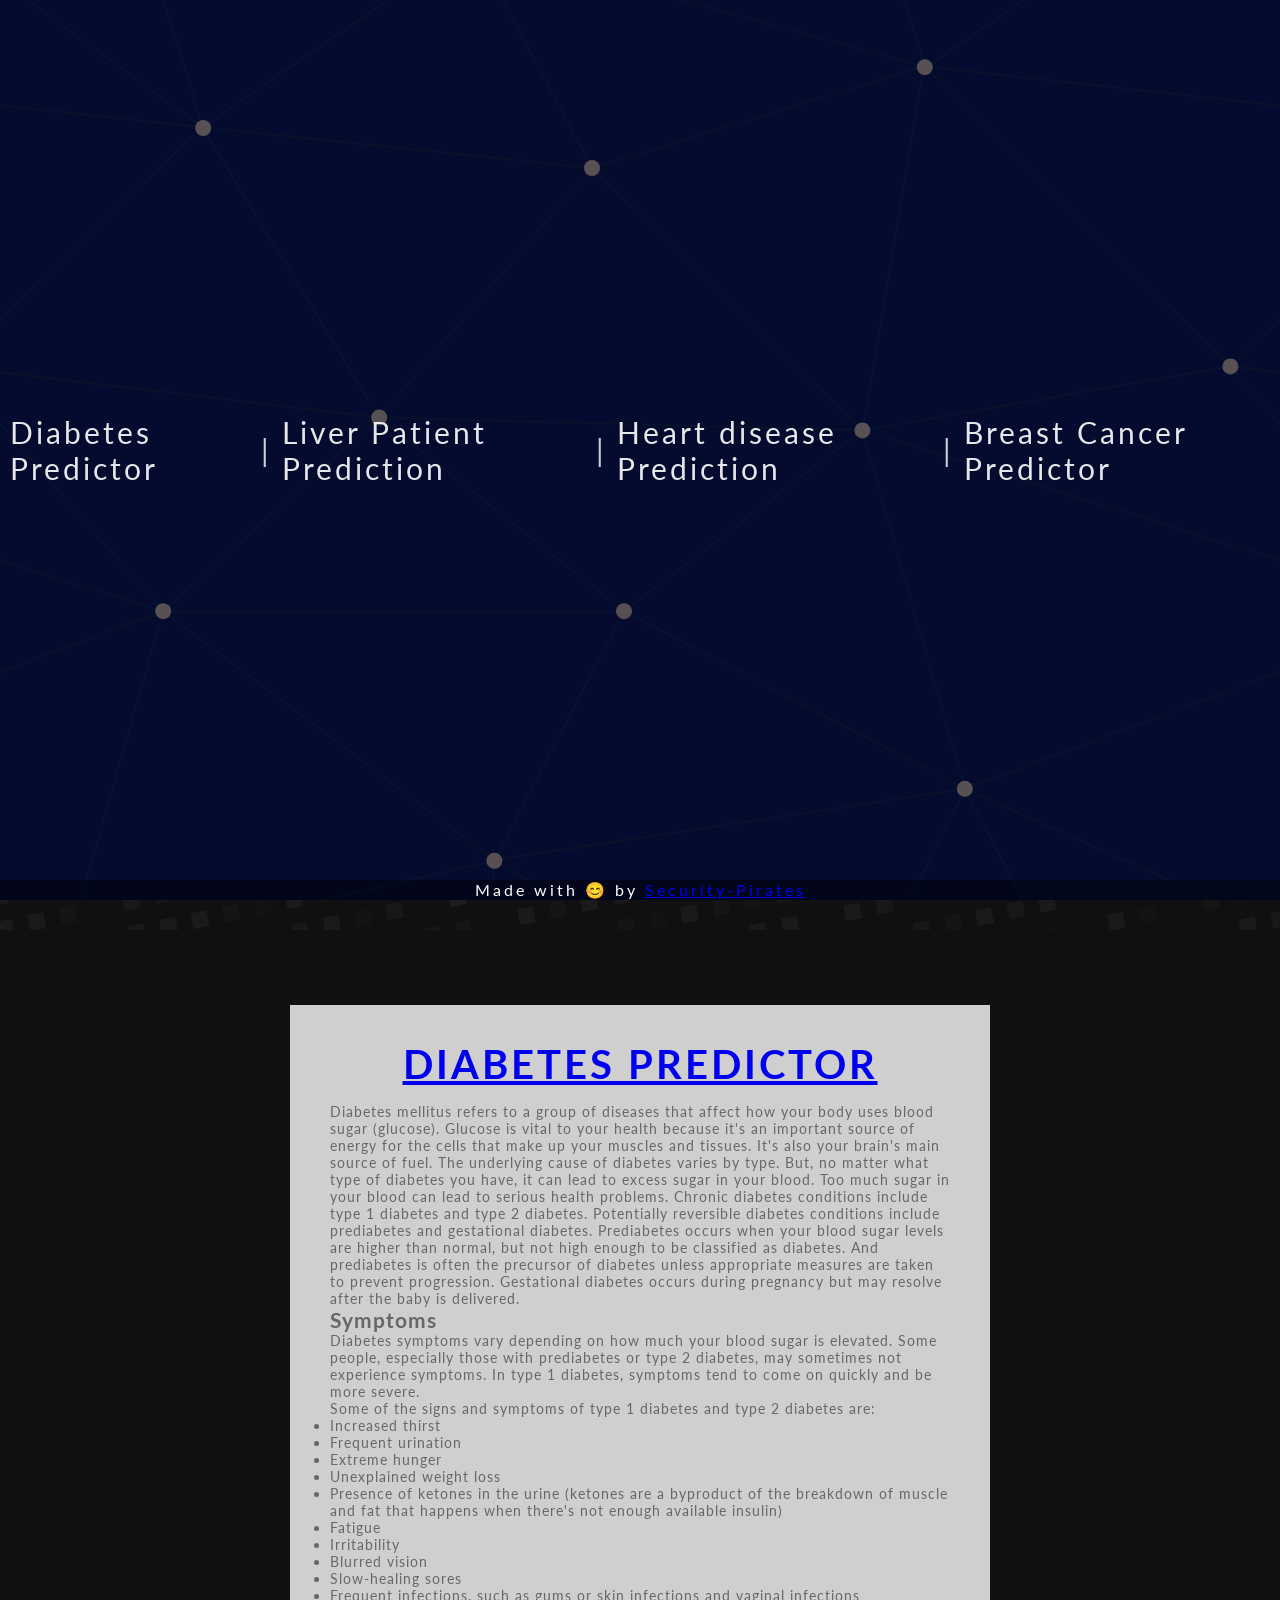
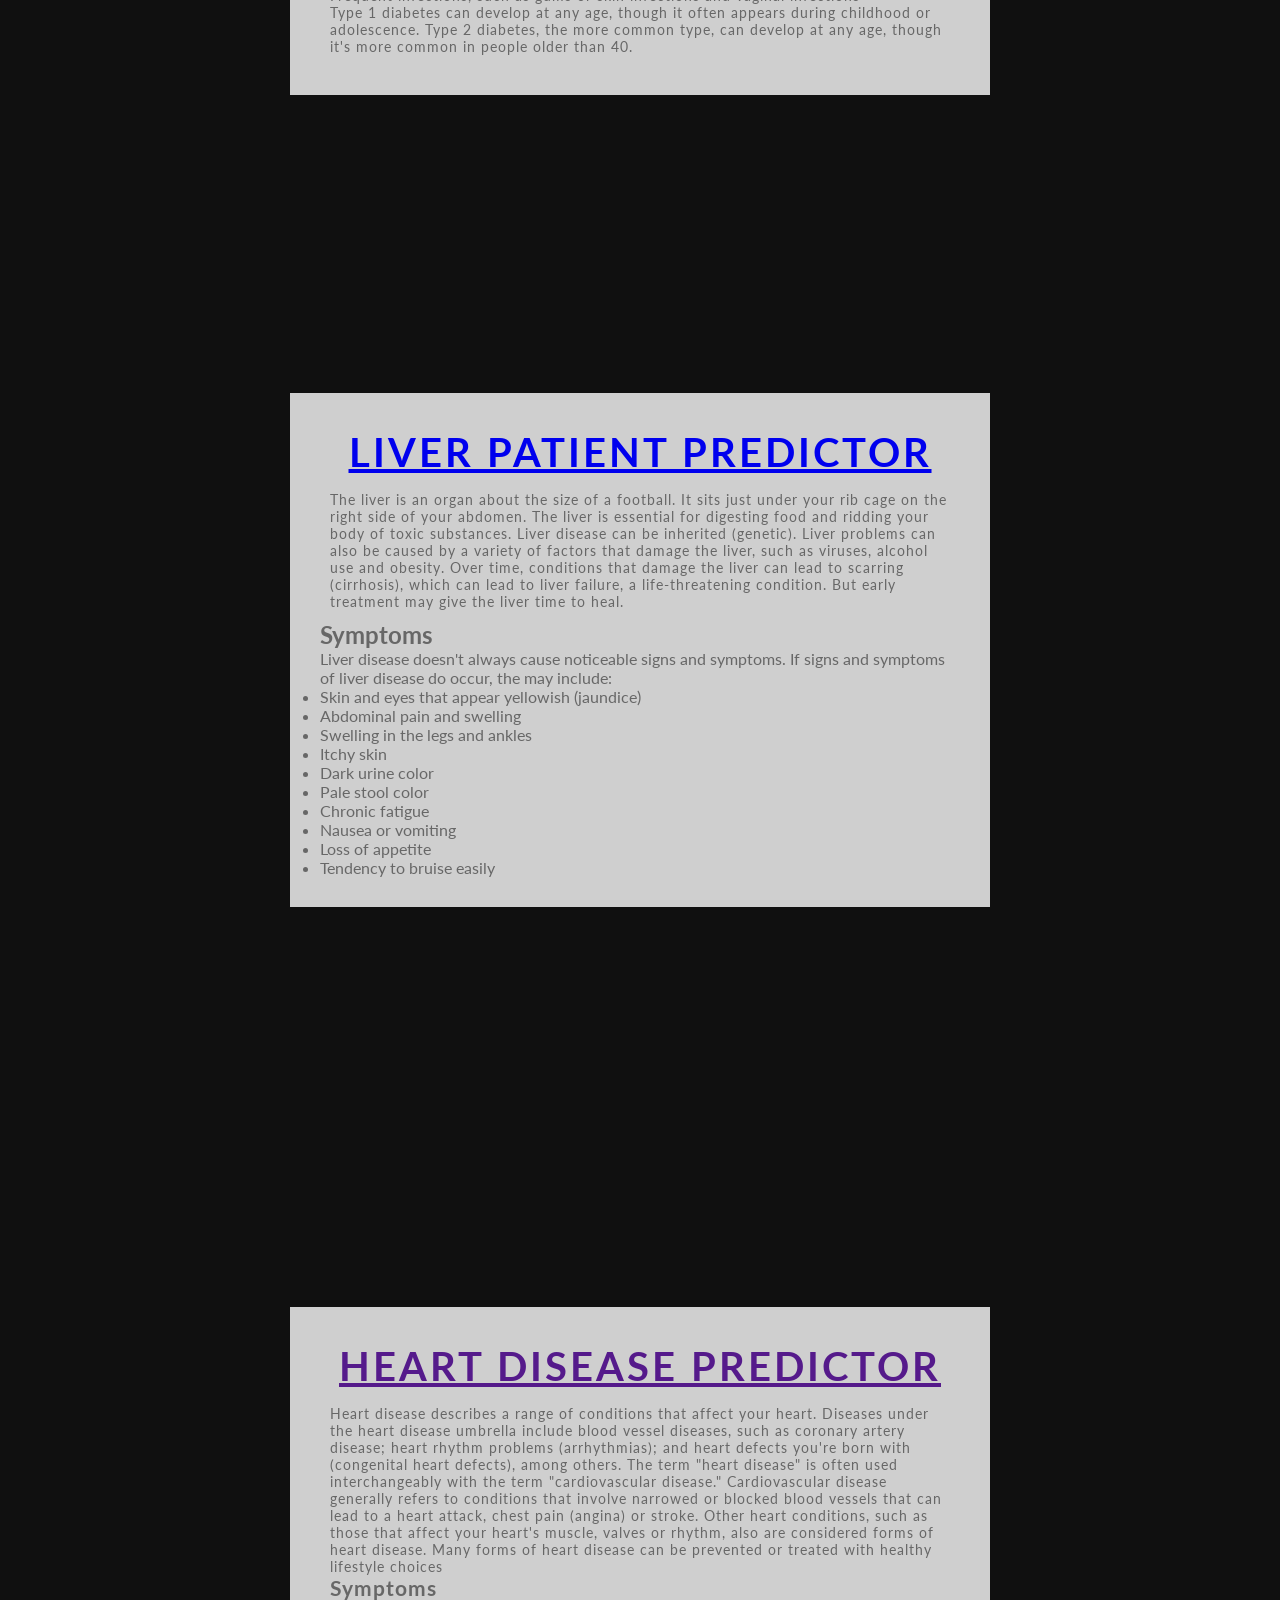
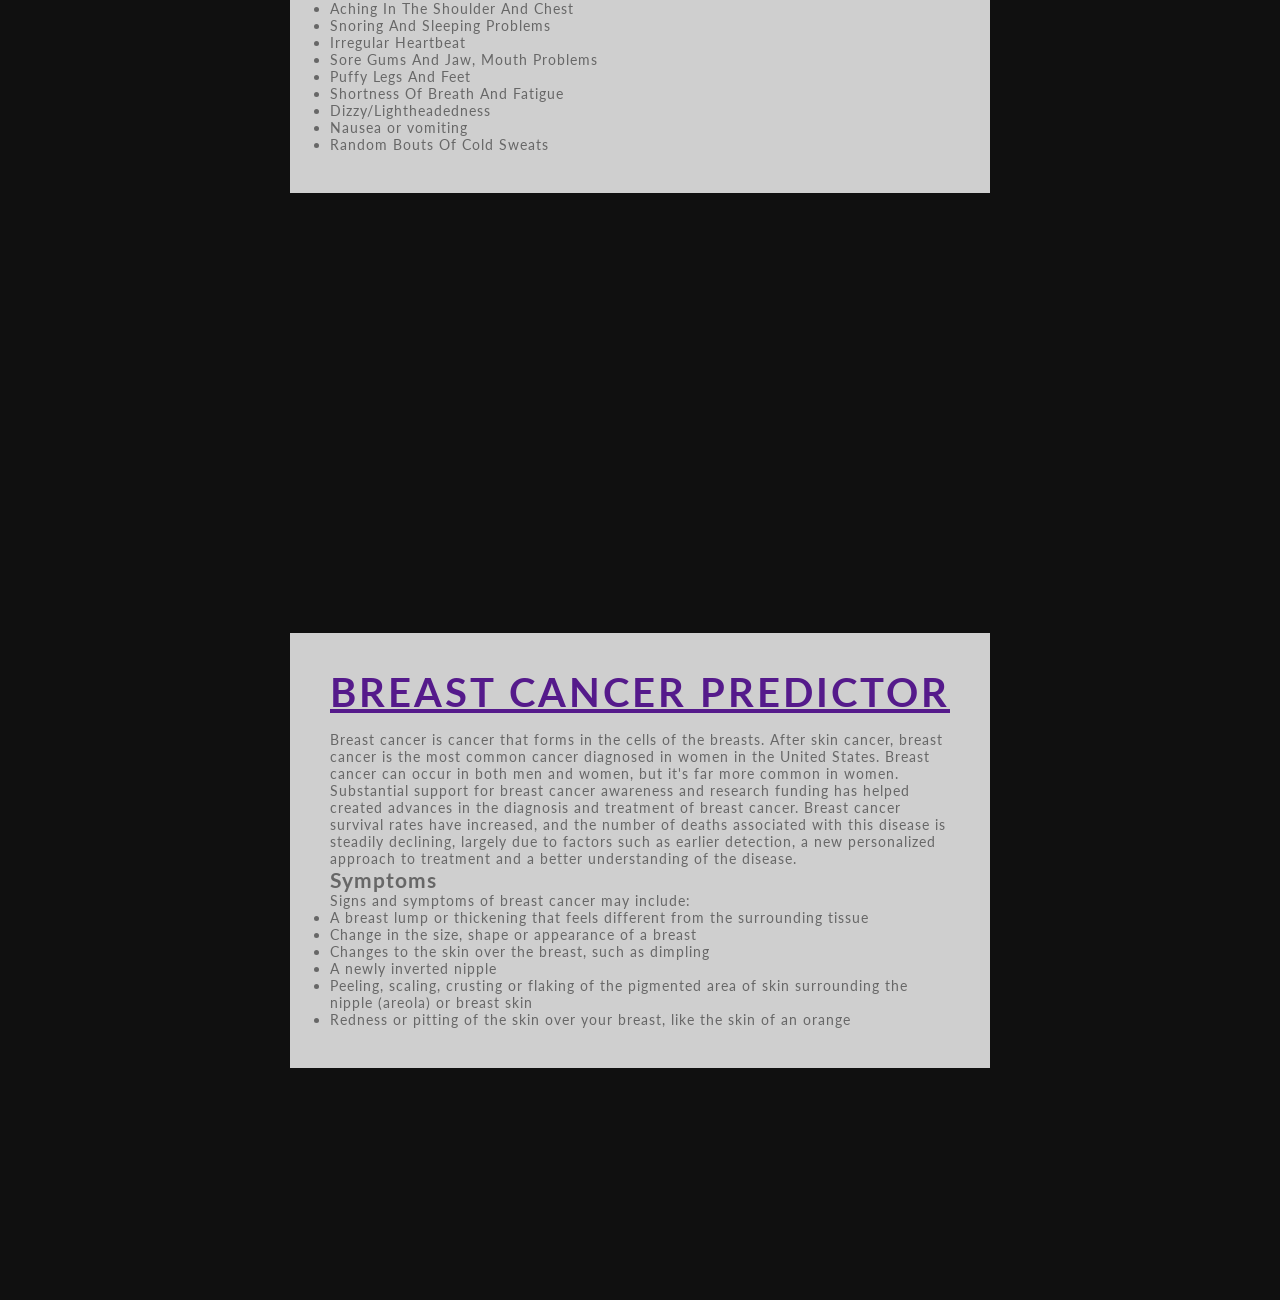
<file: main/index.html>
<!DOCTYPE html>
<html lang="en">
<head>
    <meta charset="UTF-8">
    <meta name="viewport" content="width=device-width, initial-scale=1.0">
    <title>Healthcare</title>
    <link rel="stylesheet" href="css/index.css">
</head>
<body>
    <div class="section1">
        <div class="text__content">
            <a href="#diabetes" class="link">Diabetes Predictor</a> | <a href="#liver" class="link">Liver Patient Prediction</a> | <a href="#heart" class="link">Heart disease Prediction</a> |  <a href="#cancer" class="link">Breast Cancer Predictor</a>
       
    </div>
    <div id="diabetes" class="section2">
        <div class="content__box">
            <div class="text__box">
                <a href="https://sp-diabetes.herokuapp.com/"><div class="heading"> Diabetes Predictor</div></a>
                <div class="description">Diabetes mellitus refers to a group of diseases that affect how your body uses blood sugar (glucose). Glucose is vital to your health because it's an important source of energy for the cells that make up your muscles and tissues. It's also your brain's main source of fuel.
The underlying cause of diabetes varies by type. But, no matter what type of diabetes you have, it can lead to excess sugar in your blood. Too much sugar in your blood can lead to serious health problems.
Chronic diabetes conditions include type 1 diabetes and type 2 diabetes. Potentially reversible diabetes conditions include prediabetes and gestational diabetes. Prediabetes occurs when your blood sugar levels are higher than normal, but not high enough to be classified as diabetes. And prediabetes is often the precursor of diabetes unless appropriate measures are taken to prevent progression. Gestational diabetes occurs during pregnancy but may resolve after the baby is delivered.
<h2>Symptoms</h2><p>Diabetes symptoms vary depending on how much your blood sugar is elevated. Some people, especially those with prediabetes or type 2 diabetes, may sometimes not experience symptoms. In type 1 diabetes, symptoms tend to come on quickly and be more severe.</p>
<p>Some of the signs and symptoms of type 1 diabetes and type 2 diabetes are:</p>
<ul>
    <li>Increased thirst</li>
    <li>Frequent urination</li>
    <li>Extreme hunger</li>
    <li>Unexplained weight loss</li>
    <li>Presence of ketones in the urine (ketones are a byproduct of the breakdown of muscle and fat that happens when there's not enough available insulin)</li>
    <li>Fatigue</li>
    <li>Irritability</li>
    <li>Blurred vision</li>
    <li>Slow-healing sores</li>
    <li>Frequent infections, such as gums or skin infections and vaginal infections</li>
</ul>
<p>Type 1 diabetes can develop at any age, though it often appears during childhood or adolescence. Type 2 diabetes, the more common type, can develop at any age, though it's more common in people older than 40.</p>
        
            
</div>
        </div>
    </div>
    <div id="liver" class="section3">
        <div class="content__box">
            <div class="text__box">
                <a href="https://sp-liver.herokuapp.com/"><div class="heading">Liver Patient Predictor</div></a>
                <div class="description">The liver is an organ about the size of a football. It sits just under your rib cage on the right side of your abdomen. The liver is essential for digesting food and ridding your body of toxic substances.
Liver disease can be inherited (genetic). Liver problems can also be caused by a variety of factors that damage the liver, such as viruses, alcohol use and obesity.
Over time, conditions that damage the liver can lead to scarring (cirrhosis), which can lead to liver failure, a life-threatening condition. But early treatment may give the liver time to heal.</div>
            <h2>Symptoms</h2>
			<p>Liver disease doesn't always cause noticeable signs and symptoms. If signs and symptoms of liver disease do occur, the may include:</p>
<ul>
    <li>Skin and eyes that appear yellowish (jaundice)</li>
    <li>Abdominal pain and swelling</li>
    <li>Swelling in the legs and ankles</li>
    <li>Itchy skin</li>
    <li>Dark urine color</li>
    <li>Pale stool color</li>
    <li>Chronic fatigue</li>
    <li>Nausea or vomiting</li>
    <li>Loss of appetite</li>
    <li>Tendency to bruise easily</li>
</ul>
        
			</div>
        </div>
    </div>
    <div id="heart" class="section4">
        <div class="content__box">
            <div class="text__box">
                <a href=""><div class="heading">Heart Disease Predictor</div></a>
                <div class="description">Heart disease describes a range of conditions that affect your heart. Diseases under the heart disease umbrella include blood vessel diseases, such as coronary artery disease; heart rhythm problems (arrhythmias); and heart defects you're born with (congenital heart defects), among others.
The term "heart disease" is often used interchangeably with the term "cardiovascular disease." Cardiovascular disease generally refers to conditions that involve narrowed or blocked blood vessels that can lead to a heart attack, chest pain (angina) or stroke. Other heart conditions, such as those that affect your heart's muscle, valves or rhythm, also are considered forms of heart disease.
Many forms of heart disease can be prevented or treated with healthy lifestyle choices
<h2>Symptoms</h2>
<ul>
    <li>Aching In The Shoulder And Chest</li>
    <li>Snoring And Sleeping Problems</li>
    <li>Irregular Heartbeat</li>
    <li>Sore Gums And Jaw, Mouth Problems</li>
    <li>Puffy Legs And Feet</li>
    <li>Shortness Of Breath And Fatigue</li>
    <li>Dizzy/Lightheadedness</li>
    <li>Nausea or vomiting</li>
    <li>Random Bouts Of Cold Sweats</li>
    
</ul>
</div>
            
			
</div>
        </div>
    </div>
	<div id="cancer" class="section5">
        <div class="content__box">
            <div class="text__box">
                <a href=""><div class="heading">Breast Cancer Predictor</div></a>
                <div class="description">Breast cancer is cancer that forms in the cells of the breasts.
After skin cancer, breast cancer is the most common cancer diagnosed in women in the United States. Breast cancer can occur in both men and women, but it's far more common in women.
Substantial support for breast cancer awareness and research funding has helped created advances in the diagnosis and treatment of breast cancer. Breast cancer survival rates have increased, and the number of deaths associated with this disease is steadily declining, largely due to factors such as earlier detection, a new personalized approach to treatment and a better understanding of the disease.
<h2>Symptoms</h2>
<p>Signs and symptoms of breast cancer may include:</p>

<ul>
<li>A breast lump or thickening that feels different from the surrounding tissue</li>
<li>Change in the size, shape or appearance of a breast</li>
<li>Changes to the skin over the breast, such as dimpling</li>
<li>A newly inverted nipple</li>
<li>Peeling, scaling, crusting or flaking of the pigmented area of skin surrounding the nipple (areola) or breast skin</li>
<li>Redness or pitting of the skin over your breast, like the skin of an orange</li>
</ul>
</div>
            </div>
        </div>
    </div>
	

    <footer>Made with 😊  by <a href="team.html">Security-Pirates</a></footer>
</body>
</html>
</file>
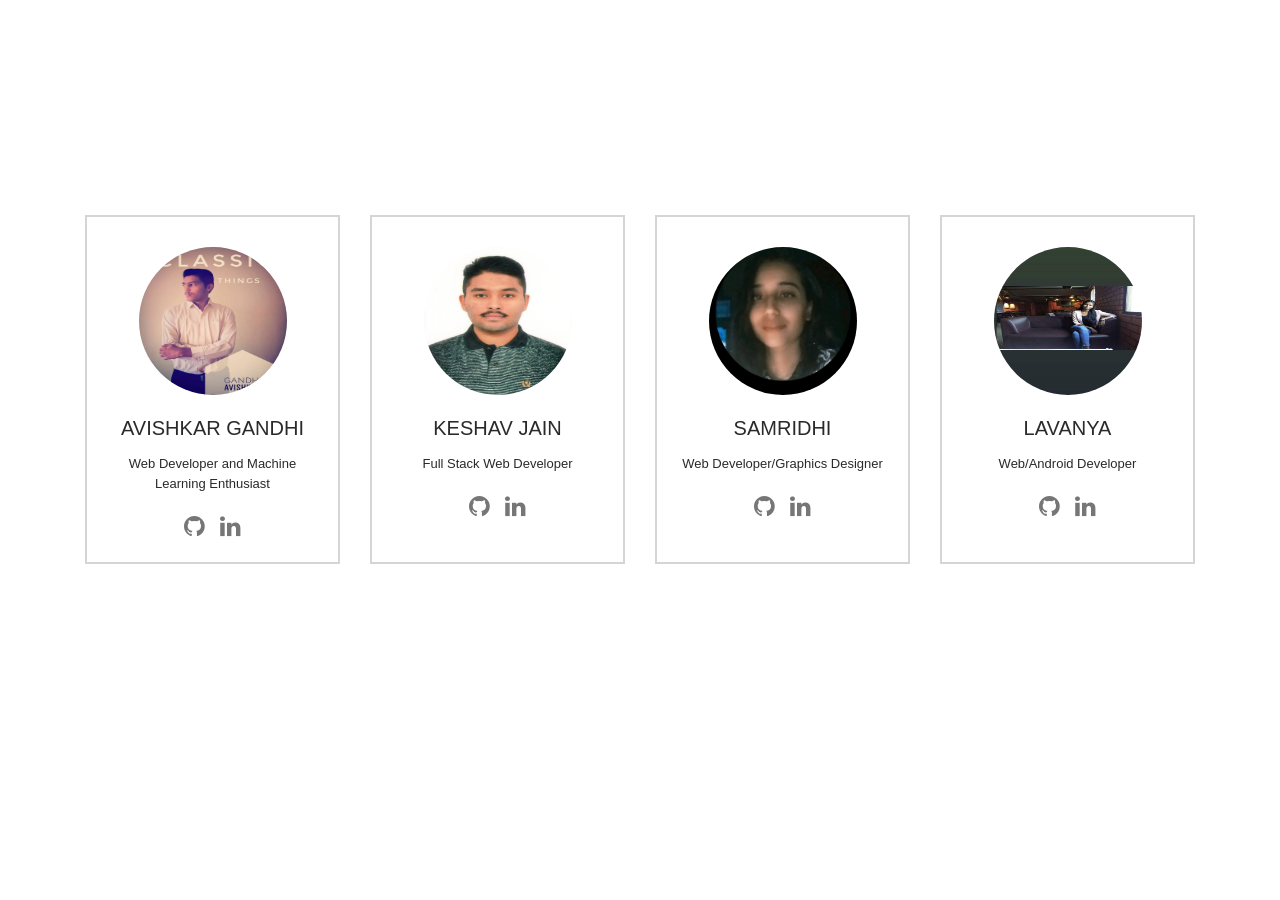
<file: main/team.html>
<html>
<head>

<link href="//maxcdn.bootstrapcdn.com/bootstrap/4.1.1/css/bootstrap.min.css" rel="stylesheet" id="bootstrap-css">
<script src="//maxcdn.bootstrapcdn.com/bootstrap/4.1.1/js/bootstrap.min.js"></script>
<script src="//cdnjs.cloudflare.com/ajax/libs/jquery/3.2.1/jquery.min.js"></script>
<link rel="stylesheet" href="css/team.css">
<link rel="stylesheet" href="https://stackpath.bootstrapcdn.com/font-awesome/4.7.0/css/font-awesome.min.css">

</head>
<body>
<section class="our-webcoderskull padding-lg">
  <div class="container">
    <div class="row heading heading-icon">
        <h2>Our Team</h2>
    </div>
    <ul class="row">
      <li class="col-12 col-md-6 col-lg-3">
          <div class="cnt-block equal-hight" style="height: 349px;">
            <figure><img src="img/avi.jpg" class="img-responsive" alt=""></figure>
            <h3>Avishkar Gandhi</h3>
            <p>Web Developer and Machine Learning Enthusiast</p>
            <ul class="follow-us clearfix">
              <li><a href="https://github.com/avishkar2001"><i class="fa fa-github" aria-hidden="true"></i></a></li>
              
              <li><a href="https://www.linkedin.com/in/avishkar-gandhi/"><i class="fa fa-linkedin" aria-hidden="true"></i></a></li>
            </ul>
          </div>
      </li>
      <li class="col-12 col-md-6 col-lg-3">
          <div class="cnt-block equal-hight" style="height: 349px;">
            <figure><img src="img/keshav.jpg" class="img-responsive" alt=""></figure>
            <h3>Keshav Jain</h3>
            <p>Full Stack Web Developer</p>
            <ul class="follow-us clearfix">
              <li><a href="https://github.com/keshavjain235/"><i class="fa fa-github" aria-hidden="true"></i></a></li>
              <li><a href="https://www.linkedin.com/in/keshavjain235/"><i class="fa fa-linkedin" aria-hidden="true"></i></a></li>
            </ul>
          </div>
      </li>
      <li class="col-12 col-md-6 col-lg-3">
          <div class="cnt-block equal-hight" style="height: 349px;">
            <figure><img src="img/samridhi.jpeg" class="img-responsive" alt=""></figure>
            <h3>Samridhi</h3>
            <p>Web Developer/Graphics Designer</p>
            <ul class="follow-us clearfix">
              
              <li><a href="https://github.com/samridhi18"><i class="fa fa-github" aria-hidden="true"></i></a></li>
              <li><a href="https://www.linkedin.com/in/samridhi-bhatia-9238151a0/"><i class="fa fa-linkedin" aria-hidden="true"></i></a></li>
            </ul>
          </div>
       </li>
      <li class="col-12 col-md-6 col-lg-3">
          <div class="cnt-block equal-hight" style="height: 349px;">
            <figure><img src="img/ln.png" class="img-responsive" alt=""></figure>
            <h3>Lavanya</a></h3>
            <p>Web/Android Developer</p>
            <ul class="follow-us clearfix">
              
              <li><a href="https://github.com/Lavanya-219/"><i class="fa fa-github" aria-hidden="true"></i></a></li>
              <li><a href="http://www.linkedin.com/in/lavanya-237954190"><i class="fa fa-linkedin" aria-hidden="true"></i></a></li>
            </ul>
          </div>
      </li>
    </ul>
  </div>
</section>
</body>
</html>
</file>
<file: main/css/index.css>
@import url('https://fonts.googleapis.com/css2?family=Lato&display=swap');
*{
 
    padding: 0;
    margin: 0;
    font-family: 'Lato', sans-serif;
}
.section1{
  background-color: #0a165c;
background-image: url("data:image/svg+xml,%3Csvg xmlns='http://www.w3.org/2000/svg' width='400' height='400' viewBox='0 0 800 800'%3E%3Cg fill='none' stroke='%230d2857' stroke-width='1'%3E%3Cpath d='M769 229L1037 260.9M927 880L731 737 520 660 309 538 40 599 295 764 126.5 879.5 40 599-197 493 102 382-31 229 126.5 79.5-69-63'/%3E%3Cpath d='M-31 229L237 261 390 382 603 493 308.5 537.5 101.5 381.5M370 905L295 764'/%3E%3Cpath d='M520 660L578 842 731 737 840 599 603 493 520 660 295 764 309 538 390 382 539 269 769 229 577.5 41.5 370 105 295 -36 126.5 79.5 237 261 102 382 40 599 -69 737 127 880'/%3E%3Cpath d='M520-140L578.5 42.5 731-63M603 493L539 269 237 261 370 105M902 382L539 269M390 382L102 382'/%3E%3Cpath d='M-222 42L126.5 79.5 370 105 539 269 577.5 41.5 927 80 769 229 902 382 603 493 731 737M295-36L577.5 41.5M578 842L295 764M40-201L127 80M102 382L-261 269'/%3E%3C/g%3E%3Cg fill='%23b0a4aa'%3E%3Ccircle cx='769' cy='229' r='5'/%3E%3Ccircle cx='539' cy='269' r='5'/%3E%3Ccircle cx='603' cy='493' r='5'/%3E%3Ccircle cx='731' cy='737' r='5'/%3E%3Ccircle cx='520' cy='660' r='5'/%3E%3Ccircle cx='309' cy='538' r='5'/%3E%3Ccircle cx='295' cy='764' r='5'/%3E%3Ccircle cx='40' cy='599' r='5'/%3E%3Ccircle cx='102' cy='382' r='5'/%3E%3Ccircle cx='127' cy='80' r='5'/%3E%3Ccircle cx='370' cy='105' r='5'/%3E%3Ccircle cx='578' cy='42' r='5'/%3E%3Ccircle cx='237' cy='261' r='5'/%3E%3Ccircle cx='390' cy='382' r='5'/%3E%3C/g%3E%3C/svg%3E");
    background-size: cover;
    background-repeat: no-repeat;
    background-attachment: fixed;
    height: 100vh;
}
.text__content{
    font-size: 30px;
    color: rgba(255,255, 255,0.8);
    background-color: rgba(0,0,0,0.5);
    height: 100%;
    
    display: flex;
    letter-spacing: 3px;
	justify-content: center;
    align-items: center;
}

.link{
    margin-right: 10px;
    margin-left: 10px;
    color: rgba(255,255, 255,0.9);
    text-decoration: none;
    transition: 0.4s ease;
}

.link:hover{
    color: rgba(255,255, 255,1);
}

.section2{
    height: 100vh;
	background-color: #1a1a1a;
background-image: url("data:image/svg+xml,%3Csvg xmlns='http://www.w3.org/2000/svg' viewBox='0 0 2000 1500'%3E%3Cdefs%3E%3Crect stroke='%231a1a1a' stroke-width='.5' width='1' height='1' id='s'/%3E%3Cpattern id='a' width='3' height='3' patternUnits='userSpaceOnUse' patternTransform='rotate(78 1000 750) scale(50) translate(-980 -735)'%3E%3Cuse fill='%231f1f1f' href='%23s' y='2'/%3E%3Cuse fill='%231f1f1f' href='%23s' x='1' y='2'/%3E%3Cuse fill='%23232323' href='%23s' x='2' y='2'/%3E%3Cuse fill='%23232323' href='%23s'/%3E%3Cuse fill='%23282828' href='%23s' x='2'/%3E%3Cuse fill='%23282828' href='%23s' x='1' y='1'/%3E%3C/pattern%3E%3Cpattern id='b' width='7' height='11' patternUnits='userSpaceOnUse' patternTransform='rotate(78 1000 750) scale(50) translate(-980 -735)'%3E%3Cg fill='%232c2c2c'%3E%3Cuse href='%23s'/%3E%3Cuse href='%23s' y='5' /%3E%3Cuse href='%23s' x='1' y='10'/%3E%3Cuse href='%23s' x='2' y='1'/%3E%3Cuse href='%23s' x='2' y='4'/%3E%3Cuse href='%23s' x='3' y='8'/%3E%3Cuse href='%23s' x='4' y='3'/%3E%3Cuse href='%23s' x='4' y='7'/%3E%3Cuse href='%23s' x='5' y='2'/%3E%3Cuse href='%23s' x='5' y='6'/%3E%3Cuse href='%23s' x='6' y='9'/%3E%3C/g%3E%3C/pattern%3E%3Cpattern id='h' width='5' height='13' patternUnits='userSpaceOnUse' patternTransform='rotate(78 1000 750) scale(50) translate(-980 -735)'%3E%3Cg fill='%232c2c2c'%3E%3Cuse href='%23s' y='5'/%3E%3Cuse href='%23s' y='8'/%3E%3Cuse href='%23s' x='1' y='1'/%3E%3Cuse href='%23s' x='1' y='9'/%3E%3Cuse href='%23s' x='1' y='12'/%3E%3Cuse href='%23s' x='2'/%3E%3Cuse href='%23s' x='2' y='4'/%3E%3Cuse href='%23s' x='3' y='2'/%3E%3Cuse href='%23s' x='3' y='6'/%3E%3Cuse href='%23s' x='3' y='11'/%3E%3Cuse href='%23s' x='4' y='3'/%3E%3Cuse href='%23s' x='4' y='7'/%3E%3Cuse href='%23s' x='4' y='10'/%3E%3C/g%3E%3C/pattern%3E%3Cpattern id='c' width='17' height='13' patternUnits='userSpaceOnUse' patternTransform='rotate(78 1000 750) scale(50) translate(-980 -735)'%3E%3Cg fill='%23313131'%3E%3Cuse href='%23s' y='11'/%3E%3Cuse href='%23s' x='2' y='9'/%3E%3Cuse href='%23s' x='5' y='12'/%3E%3Cuse href='%23s' x='9' y='4'/%3E%3Cuse href='%23s' x='12' y='1'/%3E%3Cuse href='%23s' x='16' y='6'/%3E%3C/g%3E%3C/pattern%3E%3Cpattern id='d' width='19' height='17' patternUnits='userSpaceOnUse' patternTransform='rotate(78 1000 750) scale(50) translate(-980 -735)'%3E%3Cg fill='%231a1a1a'%3E%3Cuse href='%23s' y='9'/%3E%3Cuse href='%23s' x='16' y='5'/%3E%3Cuse href='%23s' x='14' y='2'/%3E%3Cuse href='%23s' x='11' y='11'/%3E%3Cuse href='%23s' x='6' y='14'/%3E%3C/g%3E%3Cg fill='%23353535'%3E%3Cuse href='%23s' x='3' y='13'/%3E%3Cuse href='%23s' x='9' y='7'/%3E%3Cuse href='%23s' x='13' y='10'/%3E%3Cuse href='%23s' x='15' y='4'/%3E%3Cuse href='%23s' x='18' y='1'/%3E%3C/g%3E%3C/pattern%3E%3Cpattern id='e' width='47' height='53' patternUnits='userSpaceOnUse' patternTransform='rotate(78 1000 750) scale(50) translate(-980 -735)'%3E%3Cg fill='%23ffedf4'%3E%3Cuse href='%23s' x='2' y='5'/%3E%3Cuse href='%23s' x='16' y='38'/%3E%3Cuse href='%23s' x='46' y='42'/%3E%3Cuse href='%23s' x='29' y='20'/%3E%3C/g%3E%3C/pattern%3E%3Cpattern id='f' width='59' height='71' patternUnits='userSpaceOnUse' patternTransform='rotate(78 1000 750) scale(50) translate(-980 -735)'%3E%3Cg fill='%23ffedf4'%3E%3Cuse href='%23s' x='33' y='13'/%3E%3Cuse href='%23s' x='27' y='54'/%3E%3Cuse href='%23s' x='55' y='55'/%3E%3C/g%3E%3C/pattern%3E%3Cpattern id='g' width='139' height='97' patternUnits='userSpaceOnUse' patternTransform='rotate(78 1000 750) scale(50) translate(-980 -735)'%3E%3Cg fill='%23ffedf4'%3E%3Cuse href='%23s' x='11' y='8'/%3E%3Cuse href='%23s' x='51' y='13'/%3E%3Cuse href='%23s' x='17' y='73'/%3E%3Cuse href='%23s' x='99' y='57'/%3E%3C/g%3E%3C/pattern%3E%3C/defs%3E%3Crect fill='url(%23a)' width='100%25' height='100%25'/%3E%3Crect fill='url(%23b)' width='100%25' height='100%25'/%3E%3Crect fill='url(%23h)' width='100%25' height='100%25'/%3E%3Crect fill='url(%23c)' width='100%25' height='100%25'/%3E%3Crect fill='url(%23d)' width='100%25' height='100%25'/%3E%3Crect fill='url(%23e)' width='100%25' height='100%25'/%3E%3Crect fill='url(%23f)' width='100%25' height='100%25'/%3E%3Crect fill='url(%23g)' width='100%25' height='100%25'/%3E%3C/svg%3E");
background-attachment: fixed;
background-size: cover;
background-size: cover;
    background-repeat: no-repeat;
    background-attachment: fixed;
    background-position: center;
}
.section3{
    height: 100vh;
	 background-color: #1a1a1a;
background-image: url("data:image/svg+xml,%3Csvg xmlns='http://www.w3.org/2000/svg' viewBox='0 0 2000 1500'%3E%3Cdefs%3E%3Crect stroke='%231a1a1a' stroke-width='.5' width='1' height='1' id='s'/%3E%3Cpattern id='a' width='3' height='3' patternUnits='userSpaceOnUse' patternTransform='rotate(78 1000 750) scale(50) translate(-980 -735)'%3E%3Cuse fill='%231f1f1f' href='%23s' y='2'/%3E%3Cuse fill='%231f1f1f' href='%23s' x='1' y='2'/%3E%3Cuse fill='%23232323' href='%23s' x='2' y='2'/%3E%3Cuse fill='%23232323' href='%23s'/%3E%3Cuse fill='%23282828' href='%23s' x='2'/%3E%3Cuse fill='%23282828' href='%23s' x='1' y='1'/%3E%3C/pattern%3E%3Cpattern id='b' width='7' height='11' patternUnits='userSpaceOnUse' patternTransform='rotate(78 1000 750) scale(50) translate(-980 -735)'%3E%3Cg fill='%232c2c2c'%3E%3Cuse href='%23s'/%3E%3Cuse href='%23s' y='5' /%3E%3Cuse href='%23s' x='1' y='10'/%3E%3Cuse href='%23s' x='2' y='1'/%3E%3Cuse href='%23s' x='2' y='4'/%3E%3Cuse href='%23s' x='3' y='8'/%3E%3Cuse href='%23s' x='4' y='3'/%3E%3Cuse href='%23s' x='4' y='7'/%3E%3Cuse href='%23s' x='5' y='2'/%3E%3Cuse href='%23s' x='5' y='6'/%3E%3Cuse href='%23s' x='6' y='9'/%3E%3C/g%3E%3C/pattern%3E%3Cpattern id='h' width='5' height='13' patternUnits='userSpaceOnUse' patternTransform='rotate(78 1000 750) scale(50) translate(-980 -735)'%3E%3Cg fill='%232c2c2c'%3E%3Cuse href='%23s' y='5'/%3E%3Cuse href='%23s' y='8'/%3E%3Cuse href='%23s' x='1' y='1'/%3E%3Cuse href='%23s' x='1' y='9'/%3E%3Cuse href='%23s' x='1' y='12'/%3E%3Cuse href='%23s' x='2'/%3E%3Cuse href='%23s' x='2' y='4'/%3E%3Cuse href='%23s' x='3' y='2'/%3E%3Cuse href='%23s' x='3' y='6'/%3E%3Cuse href='%23s' x='3' y='11'/%3E%3Cuse href='%23s' x='4' y='3'/%3E%3Cuse href='%23s' x='4' y='7'/%3E%3Cuse href='%23s' x='4' y='10'/%3E%3C/g%3E%3C/pattern%3E%3Cpattern id='c' width='17' height='13' patternUnits='userSpaceOnUse' patternTransform='rotate(78 1000 750) scale(50) translate(-980 -735)'%3E%3Cg fill='%23313131'%3E%3Cuse href='%23s' y='11'/%3E%3Cuse href='%23s' x='2' y='9'/%3E%3Cuse href='%23s' x='5' y='12'/%3E%3Cuse href='%23s' x='9' y='4'/%3E%3Cuse href='%23s' x='12' y='1'/%3E%3Cuse href='%23s' x='16' y='6'/%3E%3C/g%3E%3C/pattern%3E%3Cpattern id='d' width='19' height='17' patternUnits='userSpaceOnUse' patternTransform='rotate(78 1000 750) scale(50) translate(-980 -735)'%3E%3Cg fill='%231a1a1a'%3E%3Cuse href='%23s' y='9'/%3E%3Cuse href='%23s' x='16' y='5'/%3E%3Cuse href='%23s' x='14' y='2'/%3E%3Cuse href='%23s' x='11' y='11'/%3E%3Cuse href='%23s' x='6' y='14'/%3E%3C/g%3E%3Cg fill='%23353535'%3E%3Cuse href='%23s' x='3' y='13'/%3E%3Cuse href='%23s' x='9' y='7'/%3E%3Cuse href='%23s' x='13' y='10'/%3E%3Cuse href='%23s' x='15' y='4'/%3E%3Cuse href='%23s' x='18' y='1'/%3E%3C/g%3E%3C/pattern%3E%3Cpattern id='e' width='47' height='53' patternUnits='userSpaceOnUse' patternTransform='rotate(78 1000 750) scale(50) translate(-980 -735)'%3E%3Cg fill='%23ffedf4'%3E%3Cuse href='%23s' x='2' y='5'/%3E%3Cuse href='%23s' x='16' y='38'/%3E%3Cuse href='%23s' x='46' y='42'/%3E%3Cuse href='%23s' x='29' y='20'/%3E%3C/g%3E%3C/pattern%3E%3Cpattern id='f' width='59' height='71' patternUnits='userSpaceOnUse' patternTransform='rotate(78 1000 750) scale(50) translate(-980 -735)'%3E%3Cg fill='%23ffedf4'%3E%3Cuse href='%23s' x='33' y='13'/%3E%3Cuse href='%23s' x='27' y='54'/%3E%3Cuse href='%23s' x='55' y='55'/%3E%3C/g%3E%3C/pattern%3E%3Cpattern id='g' width='139' height='97' patternUnits='userSpaceOnUse' patternTransform='rotate(78 1000 750) scale(50) translate(-980 -735)'%3E%3Cg fill='%23ffedf4'%3E%3Cuse href='%23s' x='11' y='8'/%3E%3Cuse href='%23s' x='51' y='13'/%3E%3Cuse href='%23s' x='17' y='73'/%3E%3Cuse href='%23s' x='99' y='57'/%3E%3C/g%3E%3C/pattern%3E%3C/defs%3E%3Crect fill='url(%23a)' width='100%25' height='100%25'/%3E%3Crect fill='url(%23b)' width='100%25' height='100%25'/%3E%3Crect fill='url(%23h)' width='100%25' height='100%25'/%3E%3Crect fill='url(%23c)' width='100%25' height='100%25'/%3E%3Crect fill='url(%23d)' width='100%25' height='100%25'/%3E%3Crect fill='url(%23e)' width='100%25' height='100%25'/%3E%3Crect fill='url(%23f)' width='100%25' height='100%25'/%3E%3Crect fill='url(%23g)' width='100%25' height='100%25'/%3E%3C/svg%3E");
background-attachment: fixed;
background-size: cover;
background-repeat: no-repeat;
    background-attachment: fixed;
    background-position: center;
}
.section4{
    height: 100vh;
	background-color: #1a1a1a;
background-image: url("data:image/svg+xml,%3Csvg xmlns='http://www.w3.org/2000/svg' viewBox='0 0 2000 1500'%3E%3Cdefs%3E%3Crect stroke='%231a1a1a' stroke-width='.5' width='1' height='1' id='s'/%3E%3Cpattern id='a' width='3' height='3' patternUnits='userSpaceOnUse' patternTransform='rotate(78 1000 750) scale(50) translate(-980 -735)'%3E%3Cuse fill='%231f1f1f' href='%23s' y='2'/%3E%3Cuse fill='%231f1f1f' href='%23s' x='1' y='2'/%3E%3Cuse fill='%23232323' href='%23s' x='2' y='2'/%3E%3Cuse fill='%23232323' href='%23s'/%3E%3Cuse fill='%23282828' href='%23s' x='2'/%3E%3Cuse fill='%23282828' href='%23s' x='1' y='1'/%3E%3C/pattern%3E%3Cpattern id='b' width='7' height='11' patternUnits='userSpaceOnUse' patternTransform='rotate(78 1000 750) scale(50) translate(-980 -735)'%3E%3Cg fill='%232c2c2c'%3E%3Cuse href='%23s'/%3E%3Cuse href='%23s' y='5' /%3E%3Cuse href='%23s' x='1' y='10'/%3E%3Cuse href='%23s' x='2' y='1'/%3E%3Cuse href='%23s' x='2' y='4'/%3E%3Cuse href='%23s' x='3' y='8'/%3E%3Cuse href='%23s' x='4' y='3'/%3E%3Cuse href='%23s' x='4' y='7'/%3E%3Cuse href='%23s' x='5' y='2'/%3E%3Cuse href='%23s' x='5' y='6'/%3E%3Cuse href='%23s' x='6' y='9'/%3E%3C/g%3E%3C/pattern%3E%3Cpattern id='h' width='5' height='13' patternUnits='userSpaceOnUse' patternTransform='rotate(78 1000 750) scale(50) translate(-980 -735)'%3E%3Cg fill='%232c2c2c'%3E%3Cuse href='%23s' y='5'/%3E%3Cuse href='%23s' y='8'/%3E%3Cuse href='%23s' x='1' y='1'/%3E%3Cuse href='%23s' x='1' y='9'/%3E%3Cuse href='%23s' x='1' y='12'/%3E%3Cuse href='%23s' x='2'/%3E%3Cuse href='%23s' x='2' y='4'/%3E%3Cuse href='%23s' x='3' y='2'/%3E%3Cuse href='%23s' x='3' y='6'/%3E%3Cuse href='%23s' x='3' y='11'/%3E%3Cuse href='%23s' x='4' y='3'/%3E%3Cuse href='%23s' x='4' y='7'/%3E%3Cuse href='%23s' x='4' y='10'/%3E%3C/g%3E%3C/pattern%3E%3Cpattern id='c' width='17' height='13' patternUnits='userSpaceOnUse' patternTransform='rotate(78 1000 750) scale(50) translate(-980 -735)'%3E%3Cg fill='%23313131'%3E%3Cuse href='%23s' y='11'/%3E%3Cuse href='%23s' x='2' y='9'/%3E%3Cuse href='%23s' x='5' y='12'/%3E%3Cuse href='%23s' x='9' y='4'/%3E%3Cuse href='%23s' x='12' y='1'/%3E%3Cuse href='%23s' x='16' y='6'/%3E%3C/g%3E%3C/pattern%3E%3Cpattern id='d' width='19' height='17' patternUnits='userSpaceOnUse' patternTransform='rotate(78 1000 750) scale(50) translate(-980 -735)'%3E%3Cg fill='%231a1a1a'%3E%3Cuse href='%23s' y='9'/%3E%3Cuse href='%23s' x='16' y='5'/%3E%3Cuse href='%23s' x='14' y='2'/%3E%3Cuse href='%23s' x='11' y='11'/%3E%3Cuse href='%23s' x='6' y='14'/%3E%3C/g%3E%3Cg fill='%23353535'%3E%3Cuse href='%23s' x='3' y='13'/%3E%3Cuse href='%23s' x='9' y='7'/%3E%3Cuse href='%23s' x='13' y='10'/%3E%3Cuse href='%23s' x='15' y='4'/%3E%3Cuse href='%23s' x='18' y='1'/%3E%3C/g%3E%3C/pattern%3E%3Cpattern id='e' width='47' height='53' patternUnits='userSpaceOnUse' patternTransform='rotate(78 1000 750) scale(50) translate(-980 -735)'%3E%3Cg fill='%23ffedf4'%3E%3Cuse href='%23s' x='2' y='5'/%3E%3Cuse href='%23s' x='16' y='38'/%3E%3Cuse href='%23s' x='46' y='42'/%3E%3Cuse href='%23s' x='29' y='20'/%3E%3C/g%3E%3C/pattern%3E%3Cpattern id='f' width='59' height='71' patternUnits='userSpaceOnUse' patternTransform='rotate(78 1000 750) scale(50) translate(-980 -735)'%3E%3Cg fill='%23ffedf4'%3E%3Cuse href='%23s' x='33' y='13'/%3E%3Cuse href='%23s' x='27' y='54'/%3E%3Cuse href='%23s' x='55' y='55'/%3E%3C/g%3E%3C/pattern%3E%3Cpattern id='g' width='139' height='97' patternUnits='userSpaceOnUse' patternTransform='rotate(78 1000 750) scale(50) translate(-980 -735)'%3E%3Cg fill='%23ffedf4'%3E%3Cuse href='%23s' x='11' y='8'/%3E%3Cuse href='%23s' x='51' y='13'/%3E%3Cuse href='%23s' x='17' y='73'/%3E%3Cuse href='%23s' x='99' y='57'/%3E%3C/g%3E%3C/pattern%3E%3C/defs%3E%3Crect fill='url(%23a)' width='100%25' height='100%25'/%3E%3Crect fill='url(%23b)' width='100%25' height='100%25'/%3E%3Crect fill='url(%23h)' width='100%25' height='100%25'/%3E%3Crect fill='url(%23c)' width='100%25' height='100%25'/%3E%3Crect fill='url(%23d)' width='100%25' height='100%25'/%3E%3Crect fill='url(%23e)' width='100%25' height='100%25'/%3E%3Crect fill='url(%23f)' width='100%25' height='100%25'/%3E%3Crect fill='url(%23g)' width='100%25' height='100%25'/%3E%3C/svg%3E");
background-attachment: fixed;
background-size: cover;
   
    background-repeat: no-repeat;
    background-attachment: fixed;
    background-position: center;
}
.section5{
	height: 100vh;
	background-color: #1a1a1a;
background-image: url("data:image/svg+xml,%3Csvg xmlns='http://www.w3.org/2000/svg' viewBox='0 0 2000 1500'%3E%3Cdefs%3E%3Crect stroke='%231a1a1a' stroke-width='.5' width='1' height='1' id='s'/%3E%3Cpattern id='a' width='3' height='3' patternUnits='userSpaceOnUse' patternTransform='rotate(78 1000 750) scale(50) translate(-980 -735)'%3E%3Cuse fill='%231f1f1f' href='%23s' y='2'/%3E%3Cuse fill='%231f1f1f' href='%23s' x='1' y='2'/%3E%3Cuse fill='%23232323' href='%23s' x='2' y='2'/%3E%3Cuse fill='%23232323' href='%23s'/%3E%3Cuse fill='%23282828' href='%23s' x='2'/%3E%3Cuse fill='%23282828' href='%23s' x='1' y='1'/%3E%3C/pattern%3E%3Cpattern id='b' width='7' height='11' patternUnits='userSpaceOnUse' patternTransform='rotate(78 1000 750) scale(50) translate(-980 -735)'%3E%3Cg fill='%232c2c2c'%3E%3Cuse href='%23s'/%3E%3Cuse href='%23s' y='5' /%3E%3Cuse href='%23s' x='1' y='10'/%3E%3Cuse href='%23s' x='2' y='1'/%3E%3Cuse href='%23s' x='2' y='4'/%3E%3Cuse href='%23s' x='3' y='8'/%3E%3Cuse href='%23s' x='4' y='3'/%3E%3Cuse href='%23s' x='4' y='7'/%3E%3Cuse href='%23s' x='5' y='2'/%3E%3Cuse href='%23s' x='5' y='6'/%3E%3Cuse href='%23s' x='6' y='9'/%3E%3C/g%3E%3C/pattern%3E%3Cpattern id='h' width='5' height='13' patternUnits='userSpaceOnUse' patternTransform='rotate(78 1000 750) scale(50) translate(-980 -735)'%3E%3Cg fill='%232c2c2c'%3E%3Cuse href='%23s' y='5'/%3E%3Cuse href='%23s' y='8'/%3E%3Cuse href='%23s' x='1' y='1'/%3E%3Cuse href='%23s' x='1' y='9'/%3E%3Cuse href='%23s' x='1' y='12'/%3E%3Cuse href='%23s' x='2'/%3E%3Cuse href='%23s' x='2' y='4'/%3E%3Cuse href='%23s' x='3' y='2'/%3E%3Cuse href='%23s' x='3' y='6'/%3E%3Cuse href='%23s' x='3' y='11'/%3E%3Cuse href='%23s' x='4' y='3'/%3E%3Cuse href='%23s' x='4' y='7'/%3E%3Cuse href='%23s' x='4' y='10'/%3E%3C/g%3E%3C/pattern%3E%3Cpattern id='c' width='17' height='13' patternUnits='userSpaceOnUse' patternTransform='rotate(78 1000 750) scale(50) translate(-980 -735)'%3E%3Cg fill='%23313131'%3E%3Cuse href='%23s' y='11'/%3E%3Cuse href='%23s' x='2' y='9'/%3E%3Cuse href='%23s' x='5' y='12'/%3E%3Cuse href='%23s' x='9' y='4'/%3E%3Cuse href='%23s' x='12' y='1'/%3E%3Cuse href='%23s' x='16' y='6'/%3E%3C/g%3E%3C/pattern%3E%3Cpattern id='d' width='19' height='17' patternUnits='userSpaceOnUse' patternTransform='rotate(78 1000 750) scale(50) translate(-980 -735)'%3E%3Cg fill='%231a1a1a'%3E%3Cuse href='%23s' y='9'/%3E%3Cuse href='%23s' x='16' y='5'/%3E%3Cuse href='%23s' x='14' y='2'/%3E%3Cuse href='%23s' x='11' y='11'/%3E%3Cuse href='%23s' x='6' y='14'/%3E%3C/g%3E%3Cg fill='%23353535'%3E%3Cuse href='%23s' x='3' y='13'/%3E%3Cuse href='%23s' x='9' y='7'/%3E%3Cuse href='%23s' x='13' y='10'/%3E%3Cuse href='%23s' x='15' y='4'/%3E%3Cuse href='%23s' x='18' y='1'/%3E%3C/g%3E%3C/pattern%3E%3Cpattern id='e' width='47' height='53' patternUnits='userSpaceOnUse' patternTransform='rotate(78 1000 750) scale(50) translate(-980 -735)'%3E%3Cg fill='%23ffedf4'%3E%3Cuse href='%23s' x='2' y='5'/%3E%3Cuse href='%23s' x='16' y='38'/%3E%3Cuse href='%23s' x='46' y='42'/%3E%3Cuse href='%23s' x='29' y='20'/%3E%3C/g%3E%3C/pattern%3E%3Cpattern id='f' width='59' height='71' patternUnits='userSpaceOnUse' patternTransform='rotate(78 1000 750) scale(50) translate(-980 -735)'%3E%3Cg fill='%23ffedf4'%3E%3Cuse href='%23s' x='33' y='13'/%3E%3Cuse href='%23s' x='27' y='54'/%3E%3Cuse href='%23s' x='55' y='55'/%3E%3C/g%3E%3C/pattern%3E%3Cpattern id='g' width='139' height='97' patternUnits='userSpaceOnUse' patternTransform='rotate(78 1000 750) scale(50) translate(-980 -735)'%3E%3Cg fill='%23ffedf4'%3E%3Cuse href='%23s' x='11' y='8'/%3E%3Cuse href='%23s' x='51' y='13'/%3E%3Cuse href='%23s' x='17' y='73'/%3E%3Cuse href='%23s' x='99' y='57'/%3E%3C/g%3E%3C/pattern%3E%3C/defs%3E%3Crect fill='url(%23a)' width='100%25' height='100%25'/%3E%3Crect fill='url(%23b)' width='100%25' height='100%25'/%3E%3Crect fill='url(%23h)' width='100%25' height='100%25'/%3E%3Crect fill='url(%23c)' width='100%25' height='100%25'/%3E%3Crect fill='url(%23d)' width='100%25' height='100%25'/%3E%3Crect fill='url(%23e)' width='100%25' height='100%25'/%3E%3Crect fill='url(%23f)' width='100%25' height='100%25'/%3E%3Crect fill='url(%23g)' width='100%25' height='100%25'/%3E%3C/svg%3E");
background-attachment: fixed;
background-size: cover;
   
    background-repeat: no-repeat;
    background-attachment: fixed;
    background-position: center;
}

.content__box{
    background-color: rgba(0,0,0,0.4);
    height: 100%;
    display: flex;
    justify-content: center;
    align-items: center;
}

.text__box {
    background-color: rgba(255,255, 255,0.8);
    color: rgba(0,0,0,0.5);
	width: 50%;
	padding: 30px;
}

.heading{
	font-size:40px;
	font-weight:bold;
    text-align: center;
    text-transform: uppercase;
    padding: 5px;
    letter-spacing: 3px;
}

.description{
    padding: 10px;
    text-align: left;
    font-size: 14px;
    letter-spacing: 1px;
}


::-webkit-scrollbar {
    width: 10px;
}
  
::-webkit-scrollbar-track {
  background: rgba(95,52,175,0.5);
}
   

::-webkit-scrollbar-thumb {
  background: rgba(95,52,175,1.0); 
}
  
footer{
    text-align: center;
    background-color: rgba(0,0,0,0.4);
    position: fixed;
    bottom: 0;
    width: 100%;
    color: rgb(255,255, 255);
    letter-spacing: 3px;
}
</file>
<file: main/css/team.css>
.row.heading h2 {
    color: #fff;
    font-size: 52.52px;
    line-height: 95px;
    font-weight: 400;
    text-align: center;
    margin: 0 0 40px;
    padding-bottom: 20px;
    text-transform: uppercase;
}
ul{
  margin:0;
  padding:0;
  list-style:none;
}
.heading.heading-icon {
    display: block;
}
.padding-lg {
	display: block;
	padding-top: 60px;
	padding-bottom: 60px;
}
.practice-area.padding-lg {
    padding-bottom: 55px;
    padding-top: 55px;
}
.practice-area .inner{ 
     border:1px solid #999999; 
	 text-align:center; 
	 margin-bottom:28px; 
	 padding:40px 25px;
}
.our-webcoderskull .cnt-block:hover {
    box-shadow: 0px 0px 10px rgba(0,0,0,0.3);
    border: 0;
}
.practice-area .inner h3{ 
    color:#3c3c3c; 
	font-size:24px; 
	font-weight:500;
	font-family: 'Poppins', sans-serif;
	padding: 10px 0;
}
.practice-area .inner p{ 
    font-size:14px; 
	line-height:22px; 
	font-weight:400;
}
.practice-area .inner img{
	display:inline-block;
}


.our-webcoderskull{
  background: url("http://www.webcoderskull.com/img/right-sider-banner.png") no-repeat center top / cover;
  
}
.our-webcoderskull .cnt-block{ 
   float:left; 
   width:100%; 
   background:#fff; 
   padding:30px 20px; 
   text-align:center; 
   border:2px solid #d5d5d5;
   margin: 0 0 28px;
}
.our-webcoderskull .cnt-block figure{
   width:148px; 
   height:148px; 
   border-radius:100%; 
   display:inline-block;
   margin-bottom: 15px;
}
.our-webcoderskull .cnt-block img{ 
   width:148px; 
   height:148px; 
   border-radius:100%; 
}
.our-webcoderskull .cnt-block h3{ 
   color:#2a2a2a; 
   font-size:20px; 
   font-weight:500; 
   padding:6px 0;
   text-transform:uppercase;
}
.our-webcoderskull .cnt-block h3 a{
  text-decoration:none;
	color:#2a2a2a;
}
.our-webcoderskull .cnt-block h3 a:hover{
	color:#337ab7;
}
.our-webcoderskull .cnt-block p{ 
   color:#2a2a2a; 
   font-size:13px; 
   line-height:20px; 
   font-weight:400;
}
.our-webcoderskull .cnt-block .follow-us{
	margin:20px 0 0;
}
.our-webcoderskull .cnt-block .follow-us li{ 
    display:inline-block; 
	width:auto; 
	margin:0 5px;
}
.our-webcoderskull .cnt-block .follow-us li .fa{ 
   font-size:24px; 
   color:#767676;
}
.our-webcoderskull .cnt-block .follow-us li .fa:hover{ 
   color:#025a8e;
}
</file>
